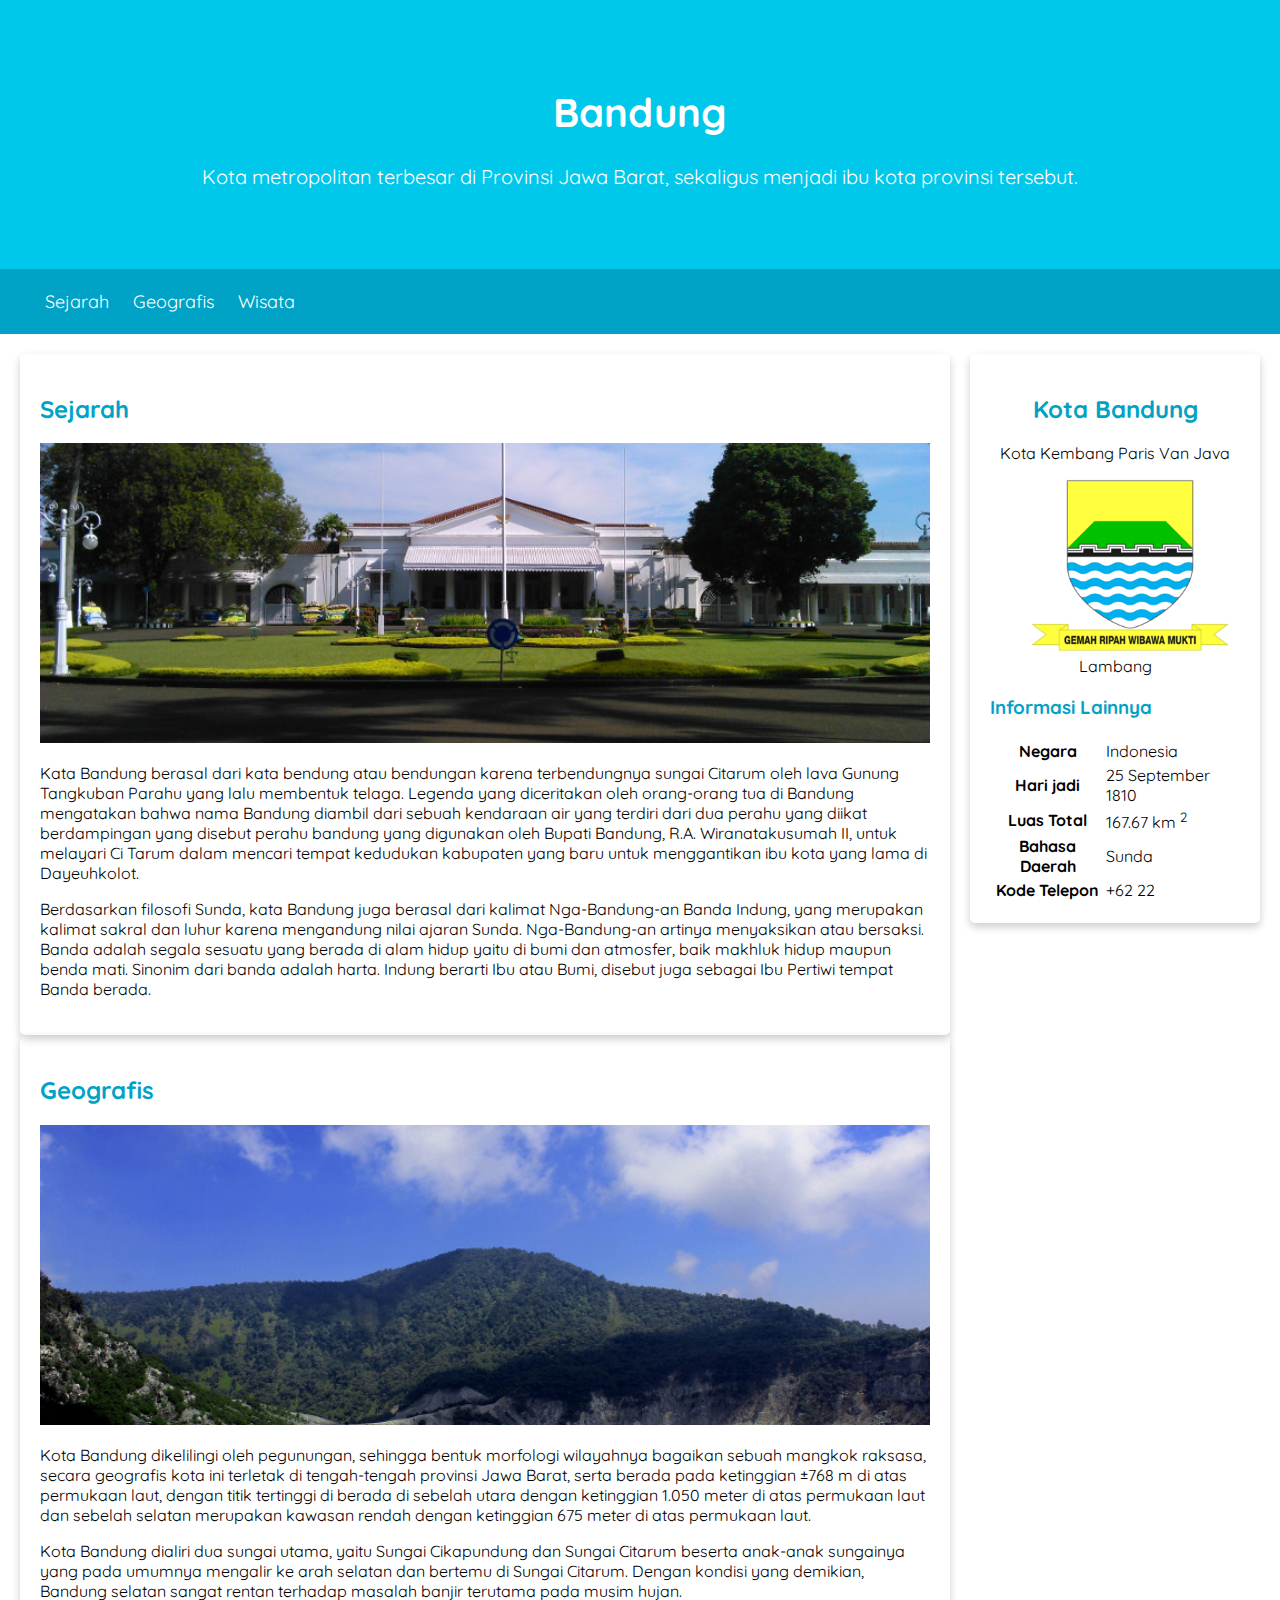
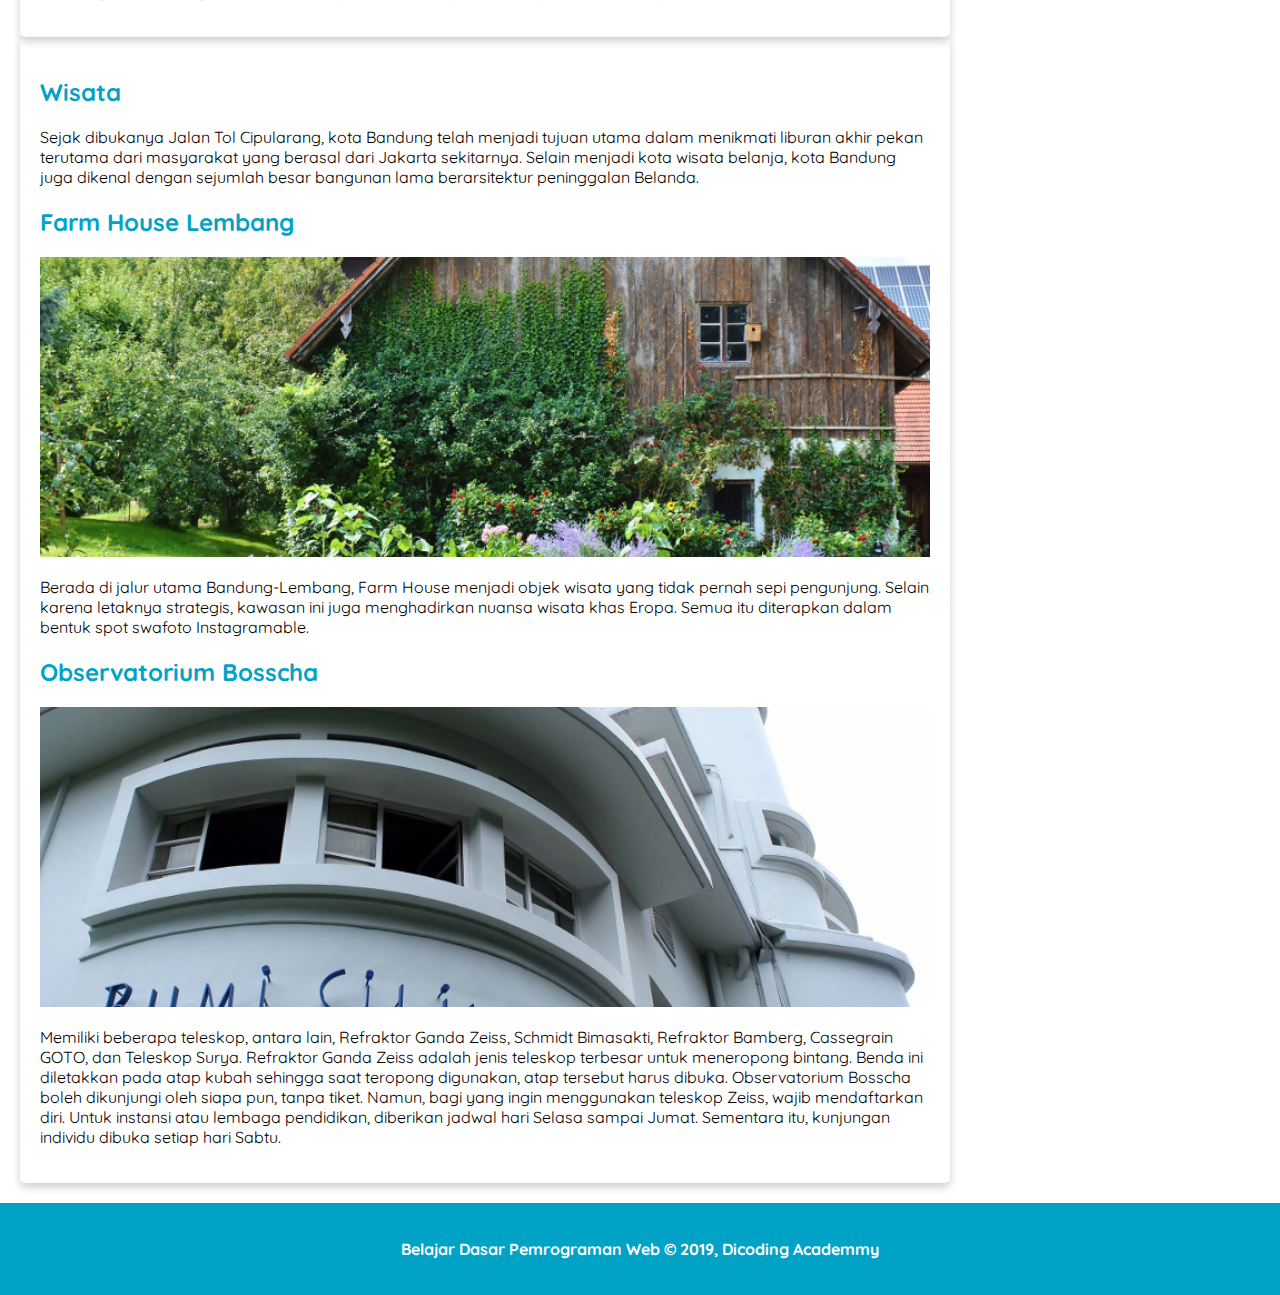
<file: index.html>
<!DOCTYPE html>
<html>
<head>
    <meta name="viewport" content="width=device-width, initial-scale=1">
    <link rel="stylesheet" href="assets/styles/style.css">
</head>

<body>
    <header>
        <div class="jumbotron">
            <h1>Bandung</h1>
            <p>Kota metropolitan terbesar di Provinsi Jawa Barat, sekaligus menjadi ibu kota provinsi tersebut.</p>
        
        </div>
        <nav>
            <ul>
                <li><a href="#sejarah">Sejarah</a></li>
                <li><a href="#geografis">Geografis</a></li>
                <li><a href="#wisata">Wisata</a></li>
            </ul>
        </nav>
    </header>
    
    <main>
        <div id="content">
            <article id="sejarah" class="card">
                <h2>Sejarah</h2>
                <img src="assets/image/history.jpg" class="featured-image" alt="sejarah">
                <p>Kata Bandung berasal dari kata bendung atau bendungan karena terbendungnya sungai Citarum oleh lava Gunung Tangkuban Parahu yang lalu membentuk telaga. Legenda yang diceritakan oleh orang-orang tua di Bandung mengatakan bahwa nama Bandung diambil dari sebuah kendaraan air yang terdiri dari dua perahu yang diikat berdampingan yang disebut perahu bandung yang digunakan oleh Bupati Bandung, R.A. Wiranatakusumah II, untuk melayari Ci Tarum dalam mencari tempat kedudukan kabupaten yang baru untuk menggantikan ibu kota yang lama di Dayeuhkolot.</p>
                
                
                <p>Berdasarkan filosofi Sunda, kata Bandung juga berasal dari kalimat Nga-Bandung-an Banda Indung, yang merupakan kalimat sakral dan luhur karena mengandung nilai ajaran Sunda. Nga-Bandung-an artinya menyaksikan atau bersaksi. Banda adalah segala sesuatu yang berada di alam hidup yaitu di bumi dan atmosfer, baik makhluk hidup maupun benda mati. Sinonim dari banda adalah harta. Indung berarti Ibu atau Bumi, disebut juga sebagai Ibu Pertiwi tempat Banda berada.</p>
            </article>

            <article id="geografis" class="card">
                <h2>Geografis</h2>
                <img src="assets/image/geografis.jpg" class="featured-image" alt="">
                <p>Kota Bandung dikelilingi oleh pegunungan, sehingga bentuk morfologi wilayahnya bagaikan sebuah mangkok raksasa, secara geografis kota ini terletak di tengah-tengah provinsi Jawa Barat, serta berada pada ketinggian ±768 m di atas permukaan laut, dengan titik tertinggi di berada di sebelah utara dengan ketinggian 1.050 meter di atas permukaan laut dan sebelah selatan merupakan kawasan rendah dengan ketinggian 675 meter di atas permukaan laut.</p>
                
                
                <p>Kota Bandung dialiri dua sungai utama, yaitu Sungai Cikapundung dan Sungai Citarum beserta anak-anak sungainya yang pada umumnya mengalir ke arah selatan dan bertemu di Sungai Citarum. Dengan kondisi yang demikian, Bandung selatan sangat rentan terhadap masalah banjir terutama pada musim hujan.</p>
            </article>

            <article id="wisata" class="card">
                <h2>Wisata</h2>
                <p>Sejak dibukanya Jalan Tol Cipularang, kota Bandung telah menjadi tujuan utama dalam menikmati liburan akhir pekan terutama dari masyarakat yang berasal dari Jakarta sekitarnya. Selain menjadi kota wisata belanja, kota Bandung juga dikenal dengan sejumlah besar bangunan lama berarsitektur peninggalan Belanda.</p>
                
                <section>
                    <h2>Farm House Lembang</h2>
                    <img src="assets/image/farm-house.jpg" class="featured-image" alt="farm house">
                    <p>Berada di jalur utama Bandung-Lembang, Farm House menjadi objek wisata yang tidak pernah sepi pengunjung. Selain karena letaknya strategis, kawasan ini juga menghadirkan nuansa wisata khas Eropa. Semua itu diterapkan dalam bentuk spot swafoto Instagramable.</p>
                </section>
                
                <section>
                     <h2>Observatorium Bosscha</h2>
                    <img src="assets/image/bosscha.jpg" class="featured-image" alt="bosscha">
                    <p>Memiliki beberapa teleskop, antara lain, Refraktor Ganda Zeiss, Schmidt Bimasakti, Refraktor Bamberg, Cassegrain GOTO, dan Teleskop Surya. Refraktor Ganda Zeiss adalah jenis teleskop terbesar untuk meneropong bintang. Benda ini diletakkan pada atap kubah sehingga saat teropong digunakan, atap tersebut harus dibuka. Observatorium Bosscha boleh dikunjungi oleh siapa pun, tanpa tiket. Namun, bagi yang ingin menggunakan teleskop Zeiss, wajib mendaftarkan diri. Untuk instansi atau lembaga pendidikan, diberikan jadwal hari Selasa sampai Jumat. Sementara itu, kunjungan individu dibuka setiap hari Sabtu.</p>
                </section>
            </article>
        </div>
        <aside>
            <article class="profile card">
                <header>
                    <h2>Kota Bandung</h2>
                    <p>Kota Kembang Paris Van Java</p>
                    <figure>
                        <img src="assets/image/Bandung_badge.png" alt="badge">
                        <figcaption>Lambang</figcaption>
                    </figure>
                </header>
                <section>
                    <h3>Informasi Lainnya</h3>
                    <table>
                        <tr>
                            <th>Negara</th>
                            <td>Indonesia</td>
                        </tr>
                        
                        <tr>
                            <th>Hari jadi</th>
                            <td>25 September 1810</td>
                        </tr>

                        <tr>
                            <th>Luas Total</th>
                            <td>167.67 km <sup>2</sup></td>
                        </tr>

                        <tr>
                            <th>Bahasa Daerah</th>
                            <td>Sunda</td>
                        </tr>

                        <tr>
                            <th>Kode Telepon</th>
                            <td>+62 22</td>
                        </tr>

                    </table>
                </section>
            </article>
        </aside>
    </main>
    <footer>
        <p>Belajar Dasar Pemrograman Web &#169; 2019, Dicoding Academmy</p>
    </footer>
</body>
</html>
</file>
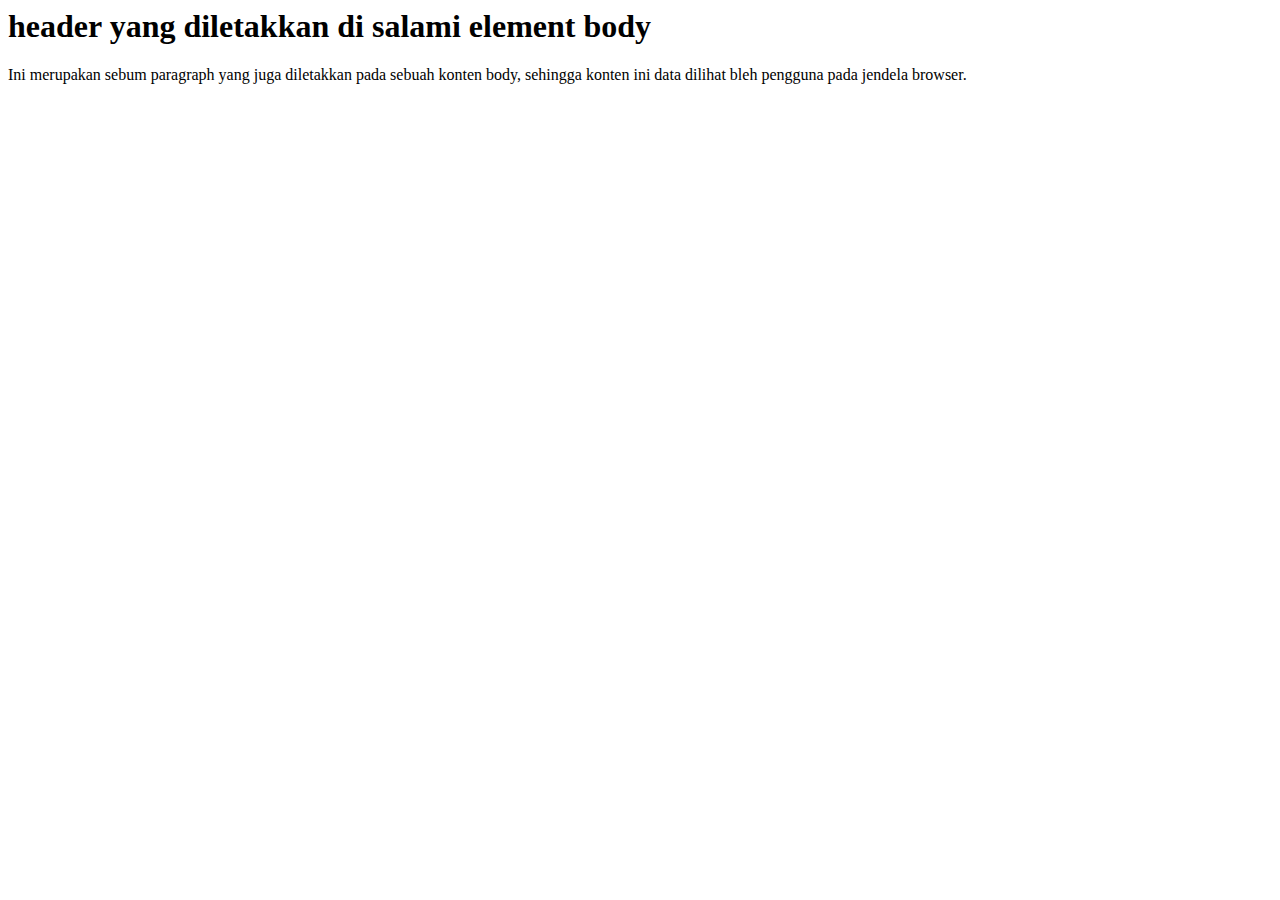
<file: elemen.html>
<html>
	<head>
		<title>Ini merupakan judo dari dokumen HTML</title>
	</head>
	<body>
		<h1>header yang diletakkan di salami element body</h1>
		<p>Ini merupakan sebum paragraph yang juga diletakkan pada sebuah konten body, sehingga konten ini data dilihat bleh pengguna pada jendela browser.</p>
	</body>
</html>
</file>
<file: assets/styles/style.css>
@import url('https://fonts.googleapis.com/css2?family=Quicksand:wght@300;700&display=swap');

@media screen and (max-width: 1000px) {
    #content,
    aside {
        width: 100% !important;
        padding: 0 !important;
    }
}

* {
    box-sizing: border-box;
}

    /* header  */
header {
    display: inline;
}

nav {
    background-color:#00a2c6;
    padding: 5px;
    position: sticky;
    top: 0;
}

nav li {
    display: inline;
    list-style-type: none;
    margin-right: 20px;
}

nav a {
    font-size: 18px;
    font-weight: 400;
    text-decoration: none;
    color: white;
}

nav a:hover {
    font-weight: bold;
}


    /* body  */
body {
    font-family: 'quicksand', sans-serif;
    padding: 0;
    margin: 0;
}

.profile header {
    text-align: center;
}
h2, h3 {
    color: #00a2c6;
}

.card {
    box-shadow: 0 4px 8px 0 rgba(0, 0, 0, 0.2);
    border-radius: 5px;
    padding: 20px;
}

.jumbotron {
    padding: 60px;
    background-color: #00c8eb;
    text-align: center;
    font-size: 20px;
    color: white;
}

main {
    padding: 20px;
    overflow: auto;
}

#content {
    float: left;
    width: 75%;
}

    /* aside  */
aside {
    float: right;
    width: 25%;
    padding-left: 20px;
}

.profile img {
    width: 200px;
}

@media screen and(max-width: 600px) {
    #content,
    aside {
        width: 100%;
        padding: 0;
    }
}

    /* footer  */
footer {
    color: white;
    padding: 20px;
    background-color: #00a2c6;
    margin: 2 em;
    text-align: center;
    font-weight: bold;
}

.featured-image {
    width: 100%;
    max-height: 300px;
    object-fit: cover;
    object-position: center;
}
</file>
